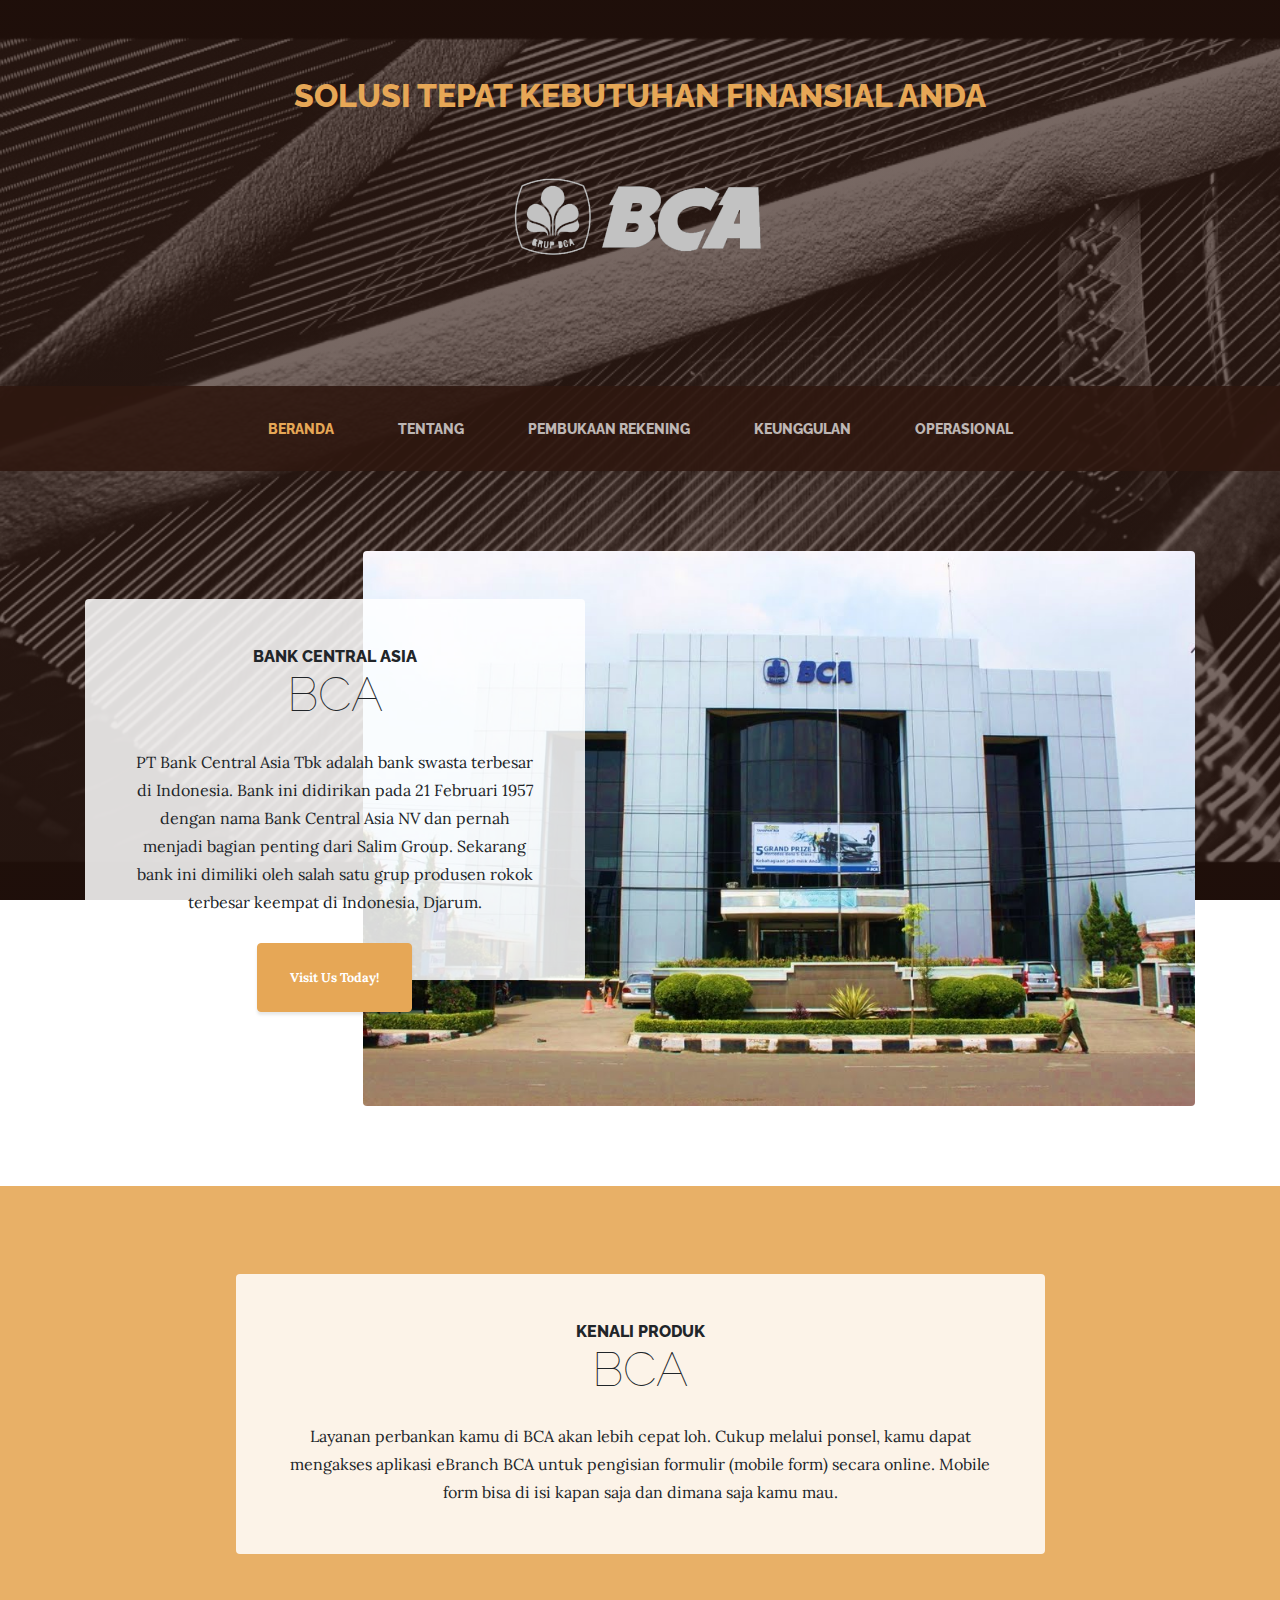
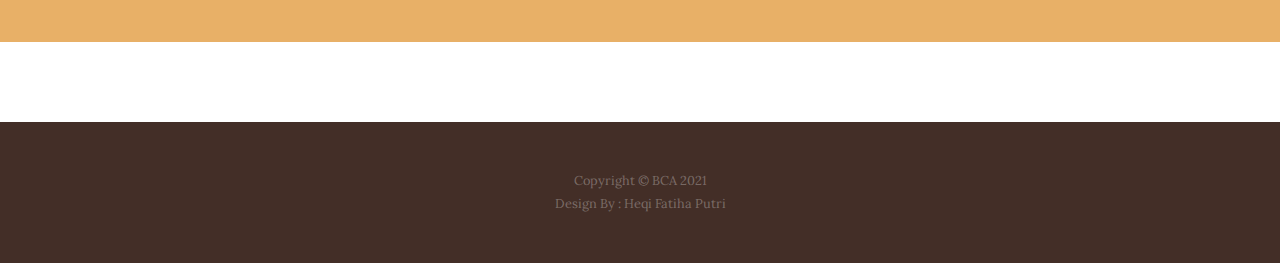
<file: index.html>
<!DOCTYPE html>
<html lang="en">

<head>

  <meta charset="utf-8">
  <meta name="viewport" content="width=device-width, initial-scale=1, shrink-to-fit=no">
  <meta name="description" content="">
  <meta name="author" content="">

  <title>Heqi Fatiha Putri - 2116191017 - Sistem Informasi(D)</title>

  <!-- Bootstrap core CSS -->
  <link href="vendor/bootstrap/css/bootstrap.min.css" rel="stylesheet">

  <!-- Custom fonts for this template -->
  <link href="https://fonts.googleapis.com/css?family=Raleway:100,100i,200,200i,300,300i,400,400i,500,500i,600,600i,700,700i,800,800i,900,900i" rel="stylesheet">
  <link href="https://fonts.googleapis.com/css?family=Lora:400,400i,700,700i" rel="stylesheet">

  <!-- Custom styles for this template -->
  <link href="css/business-casual.min.css" rel="stylesheet">

</head>

<body>

  <h1 class="site-heading text-center text-white d-none d-lg-block">
    <span class="site-heading-upper text-primary mb-3">Solusi Tepat Kebutuhan Finansial Anda</span>
    <!-- <span class="site-heading-lower">BCA</span> -->
    <img src="img/bca-logo9.png" alt="" style="width: 20%;">
  </h1>

  <!-- Navigation -->
  <nav class="navbar navbar-expand-lg navbar-dark py-lg-4" id="mainNav">
    <div class="container">
      <a class="navbar-brand text-uppercase text-expanded font-weight-bold d-lg-none" href="#"></a>
      <button class="navbar-toggler" type="button" data-toggle="collapse" data-target="#navbarResponsive" aria-controls="navbarResponsive" aria-expanded="false" aria-label="Toggle navigation">
        <span class="navbar-toggler-icon"></span>
      </button>
      <div class="collapse navbar-collapse" id="navbarResponsive">
        <ul class="navbar-nav mx-auto">
          <li class="nav-item active px-lg-4">
            <a class="nav-link text-uppercase text-expanded" href="index.html">Beranda
              <span class="sr-only">(current)</span>
            </a>
          </li>
          <li class="nav-item px-lg-4">
            <a class="nav-link text-uppercase text-expanded" href="about.html">Tentang</a>
          </li>
          <li class="nav-item px-lg-4">
            <a class="nav-link text-uppercase text-expanded" href="pembukaan_rekening.html">Pembukaan Rekening</a>
          </li>
          <li class="nav-item px-lg-4">
            <a class="nav-link text-uppercase text-expanded" href="products.html">Keunggulan</a>
          </li>
          <li class="nav-item px-lg-4">
            <a class="nav-link text-uppercase text-expanded" href="store.html">Operasional</a>
          </li>
        </ul>
      </div>
    </div>
  </nav>

  <section class="page-section clearfix">
    <div class="container">
      <div class="intro">
        <img class="intro-img img-fluid mb-3 mb-lg-0 rounded" src="img/bank_bca.jpg" alt="">
        <div class="intro-text left-0 text-center bg-faded p-5 rounded">
          <h2 class="section-heading mb-4">
            <span class="section-heading-upper">Bank Central Asia</span>
            <span class="section-heading-lower">BCA</span>
          </h2>
          <p class="mb-3">PT Bank Central Asia Tbk adalah bank swasta terbesar di Indonesia. Bank ini didirikan pada 21 Februari 1957 dengan nama Bank Central Asia NV dan pernah menjadi bagian penting dari Salim Group. Sekarang bank ini dimiliki oleh salah satu grup produsen rokok terbesar keempat di Indonesia, Djarum.
          </p>
          <div class="intro-button mx-auto">
            <a class="btn btn-primary btn-xl" href="#">Visit Us Today!</a>
          </div>
        </div>
      </div>
    </div>
  </section>

  <section class="page-section cta">
    <div class="container">
      <div class="row">
        <div class="col-xl-9 mx-auto">
          <div class="cta-inner text-center rounded">
            <h2 class="section-heading mb-4">
              <span class="section-heading-upper">Kenali Produk</span>
              <span class="section-heading-lower">BCA</span>
            </h2>
            <p class="mb-0">Layanan perbankan kamu di BCA akan lebih cepat loh. Cukup melalui ponsel, kamu dapat mengakses aplikasi eBranch BCA untuk pengisian formulir (mobile form) secara online. Mobile form bisa di isi kapan saja dan dimana saja kamu mau.</p>
          </div>
        </div>
      </div>
    </div>
  </section>

  <footer class="footer text-faded text-center py-5">
    <div class="container">
      <p class="m-0 small">Copyright &copy; BCA 2021 <br>Design By : Heqi Fatiha Putri</p>
    </div>
  </footer>

  <!-- Bootstrap core JavaScript -->
  <script src="vendor/jquery/jquery.min.js"></script>
  <script src="vendor/bootstrap/js/bootstrap.bundle.min.js"></script>

</body>

</html>
</file>
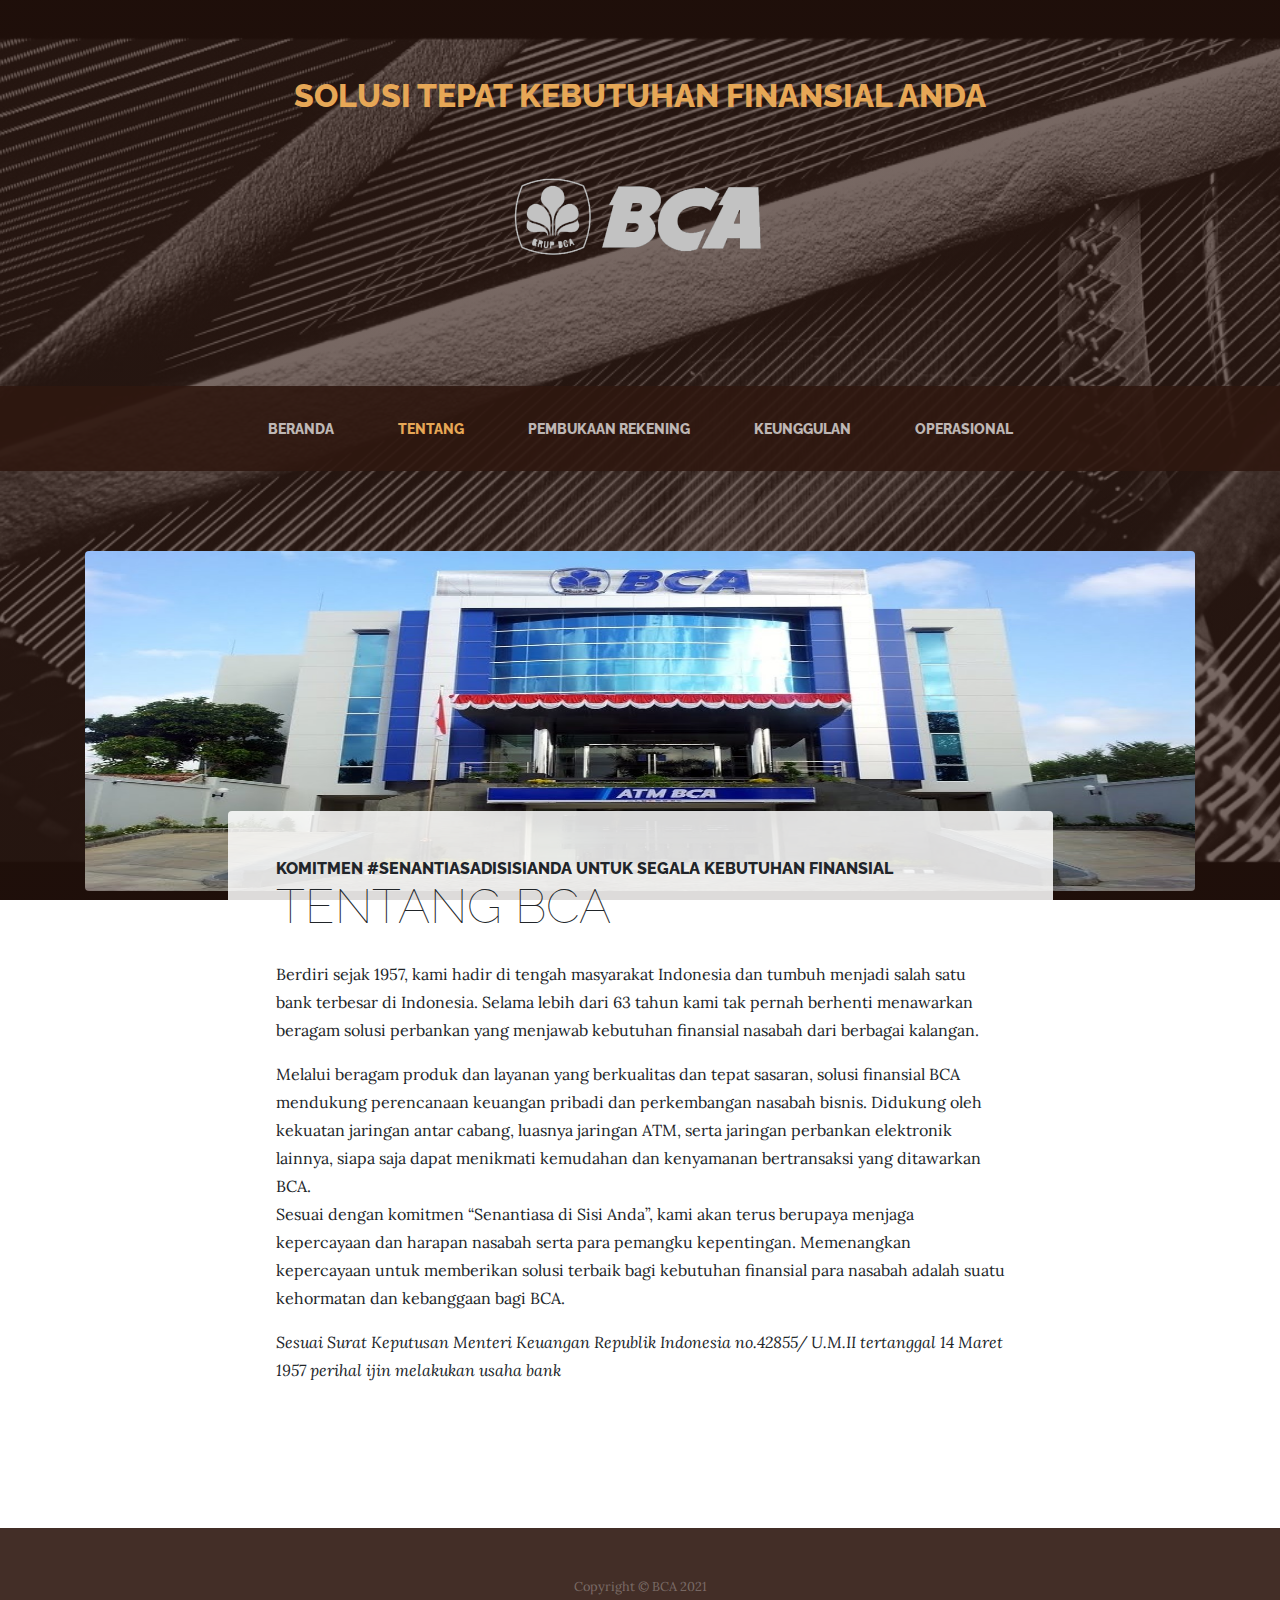
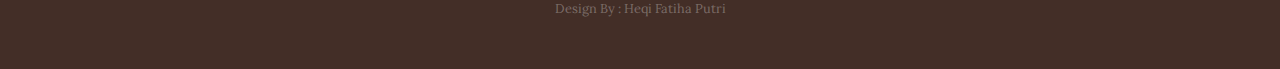
<file: about.html>
<!DOCTYPE html>
<html lang="en">

<head>

  <meta charset="utf-8">
  <meta name="viewport" content="width=device-width, initial-scale=1, shrink-to-fit=no">
  <meta name="description" content="">
  <meta name="author" content="">

  <title>Heqi Fatiha Putri - 2116191017 - Sistem Informasi(D)</title>

  <!-- Bootstrap core CSS -->
  <link href="vendor/bootstrap/css/bootstrap.min.css" rel="stylesheet">

  <!-- Custom fonts for this template -->
  <link href="https://fonts.googleapis.com/css?family=Raleway:100,100i,200,200i,300,300i,400,400i,500,500i,600,600i,700,700i,800,800i,900,900i" rel="stylesheet">
  <link href="https://fonts.googleapis.com/css?family=Lora:400,400i,700,700i" rel="stylesheet">

  <!-- Custom styles for this template -->
  <link href="css/business-casual.min.css" rel="stylesheet">

</head>

<body>

  <h1 class="site-heading text-center text-white d-none d-lg-block">
    <span class="site-heading-upper text-primary mb-3">Solusi Tepat Kebutuhan Finansial Anda</span>
    <!-- <span class="site-heading-lower">Business Casual</span> -->
    <img src="img/bca-logo9.png" alt="" style="width: 20%;">
  </h1>

  <!-- Navigation -->
  <nav class="navbar navbar-expand-lg navbar-dark py-lg-4" id="mainNav">
    <div class="container">
      <a class="navbar-brand text-uppercase text-expanded font-weight-bold d-lg-none" href="#">Start Bootstrap</a>
      <button class="navbar-toggler" type="button" data-toggle="collapse" data-target="#navbarResponsive" aria-controls="navbarResponsive" aria-expanded="false" aria-label="Toggle navigation">
        <span class="navbar-toggler-icon"></span>
      </button>
      <div class="collapse navbar-collapse" id="navbarResponsive">
        <ul class="navbar-nav mx-auto">
          <li class="nav-item px-lg-4">
            <a class="nav-link text-uppercase text-expanded" href="index.html">Beranda
              <span class="sr-only">(current)</span>
            </a>
          </li>
          <li class="nav-item active px-lg-4">
            <a class="nav-link text-uppercase text-expanded" href="about.html">Tentang</a>
          </li>
          <li class="nav-item px-lg-4">
            <a class="nav-link text-uppercase text-expanded" href="pembukaan_rekening.html">Pembukaan Rekening</a>
          </li>
          <li class="nav-item px-lg-4">
            <a class="nav-link text-uppercase text-expanded" href="products.html">Keunggulan</a>
          </li>
          <li class="nav-item px-lg-4">
            <a class="nav-link text-uppercase text-expanded" href="store.html">Operasional</a>
          </li>
        </ul>
      </div>
    </div>
  </nav>

  <section class="page-section about-heading">
    <div class="container">
      <img class="img-fluid rounded about-heading-img mb-3 mb-lg-0" src="img/Bank-BCA.jpg" alt="" style="width: 100%; height: 340px;">
      <div class="about-heading-content">
        <div class="row">
          <div class="col-xl-9 col-lg-10 mx-auto">
            <div class="bg-faded rounded p-5">
              <h2 class="section-heading mb-4">
                <span class="section-heading-upper">Komitmen #SenantiasaDiSisiAnda untuk segala kebutuhan finansial</span>
                <span class="section-heading-lower">Tentang BCA</span>
              </h2>
              <p>Berdiri sejak 1957, kami hadir di tengah masyarakat Indonesia dan tumbuh menjadi salah satu bank terbesar di Indonesia. Selama lebih dari 63 tahun kami tak pernah berhenti menawarkan beragam solusi perbankan yang menjawab kebutuhan finansial nasabah dari berbagai kalangan.</p>
              <p class="mb-0">Melalui beragam produk dan layanan yang berkualitas dan tepat sasaran, solusi finansial BCA mendukung perencanaan keuangan pribadi dan perkembangan nasabah bisnis. Didukung oleh kekuatan jaringan antar cabang, luasnya jaringan ATM, serta jaringan perbankan elektronik lainnya, siapa saja dapat menikmati kemudahan dan kenyamanan bertransaksi yang ditawarkan BCA.</p>
              <p>Sesuai dengan komitmen “Senantiasa di Sisi Anda”, kami akan terus berupaya menjaga kepercayaan dan harapan nasabah serta para pemangku kepentingan. Memenangkan kepercayaan untuk memberikan solusi terbaik bagi kebutuhan finansial para nasabah adalah suatu kehormatan dan kebanggaan bagi BCA.</p>
              <p><i>Sesuai Surat Keputusan Menteri Keuangan Republik Indonesia no.42855/ U.M.II tertanggal 14 Maret 1957 perihal ijin melakukan usaha bank</i></p>
            </div>
          </div>
        </div>
      </div>
    </div>
  </section>

  <footer class="footer text-faded text-center py-5">
    <div class="container">
      <p class="m-0 small">Copyright &copy; BCA 2021 <br>Design By : Heqi Fatiha Putri</p>
    </div>
  </footer>

  <!-- Bootstrap core JavaScript -->
  <script src="vendor/jquery/jquery.min.js"></script>
  <script src="vendor/bootstrap/js/bootstrap.bundle.min.js"></script>

</body>

</html>
</file>
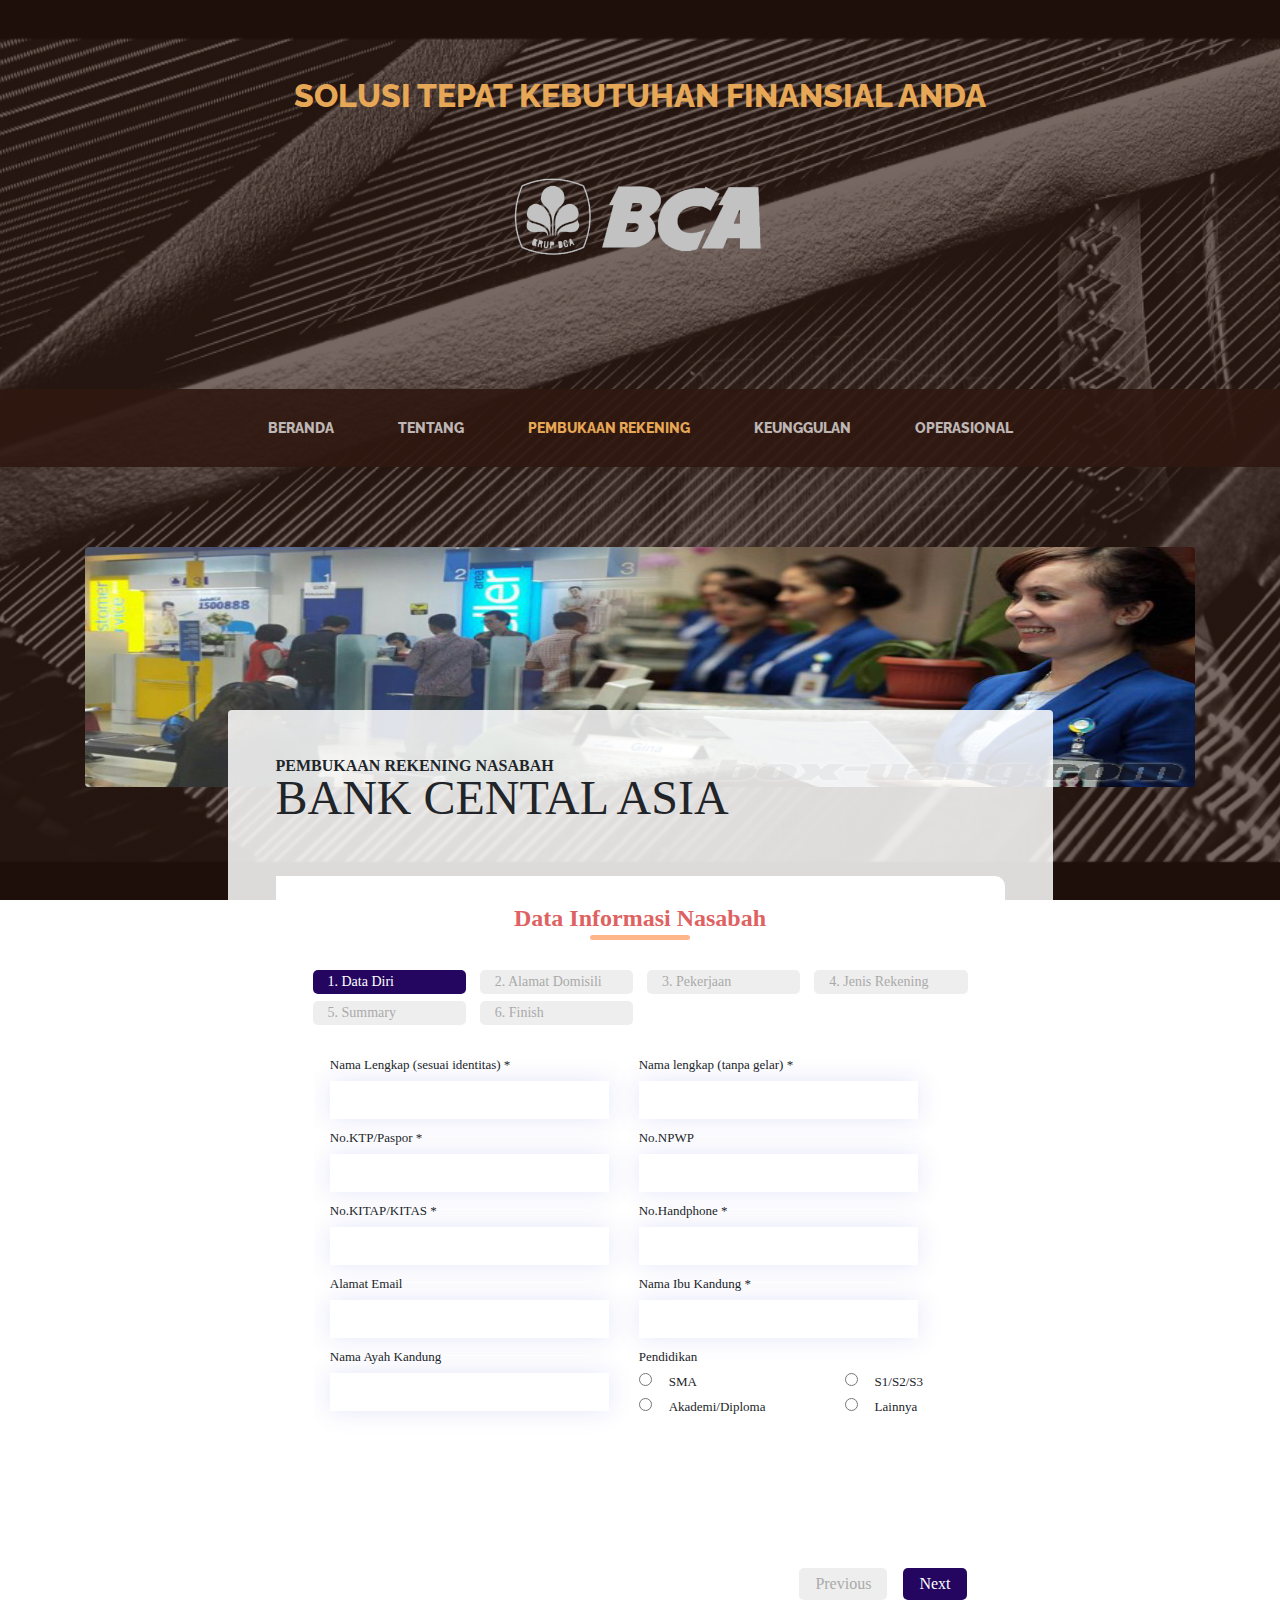
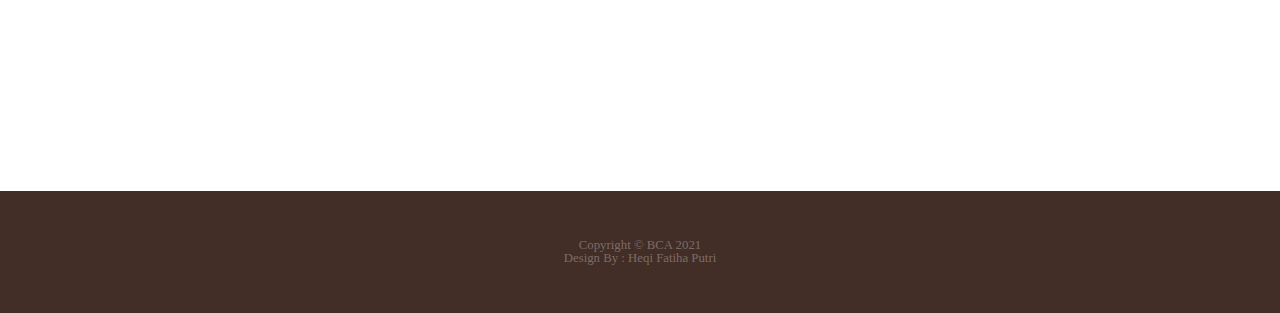
<file: pembukaan_rekening.html>
<!DOCTYPE html>
<html lang="en">

<head>

  <meta charset="utf-8">
  <meta name="viewport" content="width=device-width, initial-scale=1, shrink-to-fit=no">
  <meta name="description" content="">
  <meta name="author" content="">

  <title>Heqi Fatiha Putri - 2116191017 - Sistem Informasi(D)</title>

  <!-- Bootstrap core CSS -->
  <link href="vendor/bootstrap/css/bootstrap.min.css" rel="stylesheet">

  <!-- Custom fonts for this template -->
  <link href="https://fonts.googleapis.com/css?family=Raleway:100,100i,200,200i,300,300i,400,400i,500,500i,600,600i,700,700i,800,800i,900,900i" rel="stylesheet">
  <link href="https://fonts.googleapis.com/css?family=Lora:400,400i,700,700i" rel="stylesheet">

  <!-- Custom styles for this template -->
  <link href="css/business-casual.min.css" rel="stylesheet">

  <link rel="shortcut icon" href="images/favicon.ico">
  <!-- Bootstrap CSS -->
  <link rel="stylesheet" href="css/bootstrap.min.css">
  <!-- Fontawesome CSS -->
  <link rel="stylesheet" href="https://use.fontawesome.com/releases/v5.0.9/css/all.css">
  <!-- Fonts and icons -->
  <link href="https://fonts.googleapis.com/css?family=Montserrat:100,200,300,400,500,600,700" rel="stylesheet"> 
  <!-- Reset CSS -->
  <link rel="stylesheet" href="css/reset.css">
  <!-- Style CSS -->
  <link rel="stylesheet" href="css/style.css">
  <!-- Responsive  CSS -->
  <link rel="stylesheet" href="css/responsive.css">
  <link rel="stylesheet" href="css/custom.css">

</head>

<body>

  <h1 class="site-heading text-center text-white d-none d-lg-block">
    <span class="site-heading-upper text-primary mb-3" style="color: #e6a756 !important;">Solusi Tepat Kebutuhan Finansial Anda</span>
    <img src="img/bca-logo9.png" alt="" style="width: 20%;">
  </h1>

  <!-- Navigation -->
  <nav class="navbar navbar-expand-lg navbar-dark py-lg-4" id="mainNav">
    <div class="container">
      <a class="navbar-brand text-uppercase text-expanded font-weight-bold d-lg-none" href="#"></a>
      <button class="navbar-toggler" type="button" data-toggle="collapse" data-target="#navbarResponsive" aria-controls="navbarResponsive" aria-expanded="false" aria-label="Toggle navigation">
        <span class="navbar-toggler-icon"></span>
      </button>
      <div class="collapse navbar-collapse" id="navbarResponsive">
        <ul class="navbar-nav mx-auto">
          <li class="nav-item px-lg-4">
            <a class="nav-link text-uppercase text-expanded" href="index.html">Beranda
              <span class="sr-only">(current)</span>
            </a>
          </li>
          <li class="nav-item px-lg-4">
            <a class="nav-link text-uppercase text-expanded" href="about.html">Tentang</a>
          </li>
          <li class="nav-item active px-lg-4">
            <a class="nav-link text-uppercase text-expanded" href="pembukaan_rekening.html">Pembukaan Rekening</a>
          </li>
          <li class="nav-item px-lg-4">
            <a class="nav-link text-uppercase text-expanded" href="products.html">Keunggulan</a>
          </li>
          <li class="nav-item px-lg-4">
            <a class="nav-link text-uppercase text-expanded" href="store.html">Operasional</a>
          </li>
        </ul>
      </div>
    </div>
  </nav>

  <section class="page-section about-heading">
    <div class="container">
      <img class="img-fluid rounded about-heading-img mb-3 mb-lg-0" src="img/bca3.jpg" alt="">
      <div class="about-heading-content">
        <div class="row">
          <div class="col-xl-9 col-lg-10 mx-auto">
            <div class="bg-faded rounded p-5">
              <h2 class="section-heading mb-4">
                <span class="section-heading-upper">Pembukaan Rekening Nasabah</span>
                <span class="section-heading-lower">Bank Cental Asia</span>
              </h2>
              <div class="wizard-main">
                <div id="particles-js"></div>
                <div class="container">
                  <div class="row">
                    <div class="col-lg-12 login-sec">
                      <div class="login-sec-bg">
                        <h2 class="text-center">Data Informasi Nasabah</h2>
                        <form id="example-advanced-form" action="#" style="display: none;">
                          <h3>Data Diri</h3>
                          <fieldset class="form-input">
                            <div class="row">
                              <div class="col-md-6">
                                <label for="nama-identitas">Nama Lengkap (sesuai identitas) *</label>
                                <input id="nama-identitas" name="nama-identitas" type="text" class="form-control required">
                              </div>
                              <div class="col-md-6">
                                <label for="nama-lengkap">Nama lengkap (tanpa gelar) *</label>
                                <input id="nama-lengkap" name="nama-lengkap" type="text" class="form-control required">
                              </div>
                            </div>
                            <div class="row">
                              <div class="col-md-6">
                                <label for="no-ktp">No.KTP/Paspor *</label>
                                <input id="no-ktp" name="no-ktp" type="text" class="form-control required">
                              </div>
                              <div class="col-md-6">
                                <label for="no-npwp">No.NPWP</label>
                                <input id="no-npwp" name="no-npwp" type="text" class="form-control">
                              </div>
                            </div>
                            <div class="row">
                              <div class="col-md-6">
                                <label for="no-kitas">No.KITAP/KITAS *</label>
                                <input id="no-kitas" name="no-kitas" type="text" class="form-control required">
                              </div>
                              <div class="col-md-6">
                                <label for="no-handphone">No.Handphone *</label>
                                <input id="no-handphone" name="no-handphone" type="text" class="form-control required">
                              </div>
                            </div>
                            <div class="row">
                              <div class="col-md-6">
                                <label for="email">Alamat Email</label>
                                <input id="email" name="email" type="text" class="form-control email">
                              </div>
                              <div class="col-md-6">
                                <label for="nama-ibu">Nama Ibu Kandung *</label>
                                <input id="nama-ibu" name="nama-ibu" type="text" class="form-control required">
                              </div>
                            </div>
                            <div class="row">
                              <div class="col-md-6">
                                <label for="nama-ayah">Nama Ayah Kandung</label>
                                <input id="nama-ayah" name="nama-ayah" type="text" class="form-control">
                              </div>
                              <div class="col-md-6">
                                <label for="pendidikan">Pendidikan</label>
                                <div class="row">
                                  <div class="col-md-8">
                                    <div class="row">
                                      <div class="col-md-1"><input type="radio" name="pendidikan" value="SMA"></div>
                                      <div class="col-md-2"><label for="pendidikan">SMA</label></div>
                                    </div>
                                    <div class="row">
                                      <div class="col-md-1"><input type="radio" name="pendidikan" value="Akademi/Diploma"></div>
                                      <div class="col-md-2"><label for="pendidikan">Akademi/Diploma</label></div>
                                    </div>
                                  </div>
                                  <div class="col-md-4">
                                    <div class="row">
                                      <div class="col-md-1"><input type="radio" name="pendidikan" value="S1/S2/S3"></div>
                                      <div class="col-md-2"><label for="pendidikan">S1/S2/S3</label></div>
                                    </div>
                                    <div class="row">
                                      <div class="col-md-1"><input type="radio" name="pendidikan" value="Lainnya"></div>
                                      <div class="col-md-2"><label for="pendidikan">Lainnya</label></div>
                                    </div>
                                  </div>
                                </div>
                              </div>
                            </div>
                          </fieldset>

                          <h3>Alamat Domisili</h3>
                          <fieldset class="form-input">
                            <label for="alamat">Alamat Domisili *</label>
                            <div class="row">
                              <div class="col-md-0"><input type="radio" name="domisili" value="berbeda" class="required"></div>
                              <div class="col-md-10"><label>Berbeda dengan alamat identitas</label></div>
                            </div>
                            <div class="row">
                              <div class="col-md-0"><input type="radio" name="domisili" value="sama" class="required"></div>
                              <div class="col-md-10"><label>Sesuai dengan alamat identitas</label></div>
                            </div><br>

                            <span>Data alamat jika berbeda dengan alamat identitas:</span><br>
                            <label for="alamat">Alamat *</label>
                            <input id="alamat" name="alamat" type="text-area" class="form-control required"><br>

                            <div class="row">
                              <div class="col-md-6">
                                <label for="rt_rw">RT/RW *</label>
                                <input id="rt_rw" name="rt_rw" type="text" class="form-control required">
                              </div>
                              <div class="col-md-6">
                                <label for="kode_pos">Kode Pos *</label>
                                <input id="kode_pos" name="kode_pos" type="text" class="form-control required">
                              </div>
                            </div>
                            <div class="row">
                              <div class="col-md-6">
                                <label for="kelurahan">Kelurahan *</label>
                                <input id="kelurahan" name="kelurahan" type="text" class="form-control required">
                              </div>
                              <div class="col-md-6">
                                <label for="kecamatan">Kecamatan *</label>
                                <input id="kecamatan" name="kecamatan" type="text" class="form-control required">
                              </div>
                            </div>
                            <div class="row">
                              <div class="col-md-6">
                                <label for="kota_kabupaten">Kota/Kabupaten *</label>
                                <input id="kota_kabupaten" name="kota_kabupaten" type="text" class="form-control required">
                              </div>
                              <div class="col-md-6">
                                <label for="provinsi">Provinsi *</label>
                                <input id="provinsi" name="provinsi" type="text" class="form-control required">
                              </div>
                            </div>
                            <label for="no_telepon">No.Telepon *</label>
                            <input id="no_telepon" name="no_telepon" type="text" class="form-control form-control required">
                            <!-- <label for="alamat_korespondensi">Alamat Korespondensi</label>
                            <input id="alamat_korespondensi" name="alamat_korespondensi" type="text" class="form-control"> -->
                          </fieldset>

                          <h3>Pekerjaan</h3>
                          <fieldset class="form-input">
                            <h4>Informasi Pekerjaan dan Keuangan</h4>

                            <div class="row">
                              <div class="col-md-6">
                                <label for="prosesi">Profesi *</label>
                                <input id="prosesi" name="prosesi" type="text-area" class="form-control required">
                              </div>
                              <div class="col-md-6">
                                <label for="jabatan">Jabatan *</label>
                                <input id="jabatan" name="jabatan" type="text" class="form-control required">
                              </div>
                            </div>
                            <div class="row">
                              <!-- <div class="col-md-6">
                                <label for="tujuan">Tujuan Penggunaan Dana *</label>
                                <input id="tujuan" name="tujuan" type="text" class="form-control required">
                              </div> -->
                              <div class="col-md-6">
                                <label for="nama_persuhaan">Nama Perusahaan *</label>
                                <input id="nama_persuhaan" name="nama_persuhaan" type="text" class="form-control required">
                              </div>
                              <div class="col-md-6">
                                <label for="bentuk_perusahaan">Bentuk Perusahaan *</label>
                                <select name="bentuk_perusahaan" id="bentuk_perusahaan" class="form-control required">
                                  <option>--Pilih Bentuk Perusahaan--</option>
                                  <option value="PT">PT</option>
                                  <option value="Koperasi">Koperasi</option>
                                  <option value="CV">CV</option>
                                  <option value="Lainnya">Lainnya</option>
                                </select>
                              </div>
                            </div>
                            <div class="row">
                              <div class="col-md-6">
                                <label for="sektor_industri">Sektor Industri *</label>
                                <input id="sektor_industri" name="sektor_industri" type="text" class="form-control required">
                              </div>
                              <div class="col-md-6">
                                <label for="tgl_mulai_kerja">Mulai Bekerja Sejak *</label>
                                <input id="tgl_mulai_kerja" name="tgl_mulai_kerja" type="text" class="form-control form-control required">
                              </div>
                            </div>
                            
                            <label for="tlp_kator">No.Telp Kantor</label>
                            <input id="tlp_kator" name="tlp_kator" type="text" class="form-control">
                            
                            <div class="row">
                              <div class="col-md-6">
                                <label for="sumber_penghasilan">Sumber Penghasilan *</label><br>
                                <input type="checkbox" id="sum_penghasilan1" name="sumber_penghasilan" value="Bisnis/Usaha" class="required">
                                <label for="sum_penghasilan1">Bisnis/Usaha</label><br>
                                <input type="checkbox" id="sum_penghasilan2" name="sumber_penghasilan" value="Simpanan Pribadi" class="required">
                                <label for="sum_penghasilan2">Simpanan Pribadi</label><br>
                                <input type="checkbox" id="sum_penghasilan3" name="sumber_penghasilan" value="Investasi" class="required">
                                <label for="sum_penghasilan4">Investasi</label><br>
                                <input type="checkbox" id="sum_penghasilan4" name="sumber_penghasilan" value="Komisi" class="required">
                                <label for="sum_penghasilan4">Komisi</label><br>
                                <input type="checkbox" id="sum_penghasilan5" name="sumber_penghasilan" value="Lainnya" class="required">
                                <label for="sum_penghasilan5">Lainnya</label><br>
                              </div>
                              <div class="col-md-6">
                                <label for="sumber_penghasilan_thn">Penghasilan Per-Tahun *</label><br>
                                <select name="jenis_produk" id="sumber_penghasilan_thn" class="form-control required">
                                  <option>--Pilih Jumlah Penghasilan--</option>
                                  <option value="<55 juta(Rp)"><55 juta(Rp)</option>
                                  <option value="55-<200 juta(Rp)">55-<200 juta(Rp)</option>
                                  <option value="200-<500 juta(Rp)">200-<500 juta(Rp)</option>
                                  <option value=">500 juta(Rp)">>500 juta(Rp)</option>
                                </select>
                              </div>
                            </div>
                          </fieldset>

                          <h3>Jenis Rekening</h3>
                          <fieldset class="form-input">
                            <div class="row">
                              <div class="col-md-6">
                                <label for="jenis_produk">Jenis Produk *</label>
                                <select name="jenis_produk" id="jenis_produk" class="form-control required">
                                  <option>--Pilih Jenis Produk--</option>
                                  <option value="Konvensional">Konvensional</option>
                                  <option value="Syariah(B)">Syariah(B)</option>
                                </select>
                              </div>
                              <div class="col-md-6">
                                <label for="bentuk_perusahaan">Jenis Mata Uang *</label>
                                <div class="row">
                                  <div class="col-md-4">
                                    <div class="row">
                                      <div class="col-md-1"><input type="radio" name="jenis_mata_uang" value="IDR"></div>
                                      <div class="col-md-2"><label for="idr">IDR</label></div>
                                    </div>
                                  </div>
                                  <div class="col-md-4">
                                    <div class="row">
                                      <div class="col-md-1"><input type="radio" name="jenis_mata_uang" value="USD"></div>
                                      <div class="col-md-2"><label for="usd">USD</label></div>
                                    </div>
                                  </div>
                                  <div class="col-md-4">
                                    <div class="row">
                                      <div class="col-md-1"><input type="radio" name="jenis_mata_uang" value="Lainnya"></div>
                                      <div class="col-md-2"><label for="mata_uang_lain">Lainnya</label></div>
                                    </div>
                                  </div>
                                </div>
                              </div>
                            </div><br>

                            <div class="row">
                              <div class="col-md-6">
                                <label for="jenis_rekening">Jenis Rekening *</label>
                                <select name="jenis_rekening" id="jenis_rekening" class="form-control required">
                                  <option>--Pilih Jenis Rekening--</option>
                                  <option value="Deposito">Deposito</option>
                                  <option value="Giro">Giro</option>
                                  <option value="Multicurrency">Multicurrency</option>
                                  <option value="MAKSI">MAKSI</option>
                                </select>
                              </div>
                              <div class="col-md-6">
                                <label for="status_kepemilikan">Status Kepemilikan Rekening *</label>
                                <select name="status_kepemilikan" id="status_kepemilikan" class="form-control required">
                                  <option>--Pilih Status Kepemilikan--</option>
                                  <option value="Tunggal">Tunggal</option>
                                  <option value="Gabungan">Gabungan</option>
                                  <option value="Atas Nama QQ">Atas Nama QQ</option>
                                </select>
                              </div>
                            </div><br><br>

                            <div>
                              <div class="row">
                                <div class="col-md-0">
                                  <input type="checkbox" id="maybank_tabungan" name="maybank_tabungan" value="true">
                                </div>
                                <div class="col-md-11">
                                  <label for="maybank_tabungan" class="font-bold">Pembukaan Rekening Maybank Tabungan</label><br>
                                </div>
                              </div>
                              <div class="row">
                                <div class="col-md-6">
                                  <label for="setoran_awal">Nominal Setoran Awal</label>
                                  <input id="setoran_awal" name="setoran_awal" type="text-area" class="form-control">
                                </div>
                                <div class="col-md-6">
                                  <label for="sumber_dana">Sumber Dana</label>
                                  <select name="sumber_dana" id="sumber_dana" class="form-control required">
                                    <option>--Pilih Sumber Dana--</option>
                                    <option value="Deposito">Tunai</option>
                                    <option value="Giro">Transfer</option>
                                  </select>
                                </div>
                              </div>
                            </div><br>

                            <div>
                              <div class="row">
                                <div class="col-md-0">
                                  <input type="checkbox" id="maybank_tabungan" name="maybank_tabungan" value="true">
                                </div>
                                <div class="col-md-11">
                                  <label for="maybank_tabungan" class="font-bold">Pembukaan Rekening Maybank Giro</label><br>
                                </div>
                              </div>
                              <div class="row">
                                <div class="col-md-12">
                                  <label for="pemberi_referensi">Nama Pemberi Referensi(jika ada)</label>
                                <input id="pemberi_referensi" name="pemberi_referensi" type="text" class="form-control">
                                </div>
                              </div>
                              <div class="row">
                                <div class="col-md-6">
                                  <label for="setoran_awal_giro">Nominal Setoran Awal</label>
                                  <input id="setoran_awal_giro" name="setoran_awal_giro" type="text-area" class="form-control">
                                </div>
                                <div class="col-md-6">
                                  <label for="sumber_dana_giro">Sumber Dana</label>
                                  <select name="sumber_dana_giro" id="sumber_dana_giro" class="form-control required">
                                    <option>--Pilih Sumber Dana--</option>
                                    <option value="Deposito">Tunai</option>
                                    <option value="Giro">Transfer</option>
                                  </select>
                                </div>
                              </div>
                            </div>
                          </fieldset>

                          <h3>Summary</h3>
                          <fieldset class="form-input">
                            <h4 class="summary-main-title">Data Diri</h4><br />
                            <div class="row">
                              <div class="col-md-6">
                                <div>
                                  <span class="summary-title"><b>Nama Lengkap (sesuai identitas) : </b></span>
                                  <span id="sum-nama-identitas"></span>
                                </div>
                                <div>
                                  <span class="summary-title"><b>Nama lengkap (tanpa gelar) : </b></span>
                                  <span id="sum-nama-lengkap"></span>
                                </div>
                                <div>
                                  <span class="summary-title"><b>No.KTP/Paspor : </b></span>
                                  <span id="sum-no-ktp"></span>
                                </div>
                                <div>
                                  <span class="summary-title"><b>No.NPWP : </b></span>
                                  <span id="sum-no-npwp"></span>
                                </div>
                                <div>
                                  <span class="summary-title"><b>No.KITAP/KITAS : </b></span>
                                  <span id="sum-no-kitas"></span>
                                </div>
                              </div>
                              <div class="col-md-6">
                                <div>
                                  <span class="summary-title"><b>No.Handphone : </b></span>
                                  <span id="sum-no-handphone"></span>
                                </div>
                                <div>
                                  <span class="summary-title"><b>Alamat Email : </b></span>
                                  <span id="sum-email"></span>
                                </div>
                                <div>
                                  <span class="summary-title"><b>Nama Ibu Kandung : </b></span>
                                  <span id="sum-nama-ibu"></span>
                                </div>
                                <div>
                                  <span class="summary-title"><b>Nama Ayah Kandung : </b></span>
                                  <span id="sum-nama-ayah"></span>
                                </div>
                                <div>
                                  <span class="summary-title"><b>Pendidikan : </b></span>
                                  <span id="sum-pendidikan"></span>
                                </div>
                              </div>
                            </div><br />

                            <h4 class="summary-main-title">Alamat Domisili</h4><br />
                            <div class="row">
                              <div class="col-md-6">
                                <div>
                                  <span class="summary-title"><b>Alamat : </b></span>
                                  <span id="sum-alamat"></span>
                                </div>
                                <div>
                                  <span class="summary-title"><b>RT/RW : </b></span>
                                  <span id="sum-rt_rw"></span>
                                </div>
                                <div>
                                  <span class="summary-title"><b>Kode Pos : </b></span>
                                  <span id="sum-kode_pos"></span>
                                </div>
                                <div>
                                  <span class="summary-title"><b>Kelurahan : </b></span>
                                  <span id="sum-kelurahan"></span>
                                </div>
                              </div>
                              <div class="col-md-6">
                                <div>
                                  <span class="summary-title"><b>Kecamatan : </b></span>
                                  <span id="sum-kecamatan"></span>
                                </div>
                                <div>
                                  <span class="summary-title"><b>Kota/Kabupaten : </b></span>
                                  <span id="sum-kota_kabupaten"></span>
                                </div>
                                <div>
                                  <span class="summary-title"><b>Provinsi : </b></span>
                                  <span id="sum-provinsi"></span>
                                </div>
                                <div>
                                  <span class="summary-title"><b>No.Telepon : </b></span>
                                  <span id="sum-no_telepon"></span>
                                </div>
                              </div>
                            </div><br />

                            <h4 class="summary-main-title">Pekerjaan</h4><br />
                            <div class="row">
                              <div class="col-md-6">
                                <div>
                                  <span class="summary-title"><b>Profesi : </b></span>
                                  <span id="sum-prosesi"></span>
                                </div>
                                <div>
                                  <span class="summary-title"><b>Jabatan : </b></span>
                                  <span id="sum-jabatan"></span>
                                </div>
                                <div>
                                  <span class="summary-title"><b>Nama Perusahaan : </b></span>
                                  <span id="sum-nama_persuhaan"></span>
                                </div>
                                <div>
                                  <span class="summary-title"><b>Bentuk Perusahaan : </b></span>
                                  <span id="sum-bentuk_perusahaan"></span>
                                </div>
                                <div>
                                  <span class="summary-title"><b>Sektor Industri : </b></span>
                                  <span id="sum-sektor_industri"></span>
                                </div>
                              </div>
                              <div class="col-md-6">
                                <div>
                                  <span class="summary-title"><b>Mulai Bekerja Sejak : </b></span>
                                  <span id="sum-tgl_mulai_kerja"></span>
                                </div>
                                <div>
                                  <span class="summary-title"><b>No.Telp Kantor : </b></span>
                                  <span id="sum-tlp_kator"></span>
                                </div>
                                <div>
                                  <span class="summary-title"><b>Sumber Penghasilan : </b></span>
                                  <span id="sum-sumber_penghasilan"></span>
                                </div>
                                <div>
                                  <span class="summary-title"><b>Penghasilan Per-Tahun : </b></span>
                                  <span id="sum-sumber_penghasilan_thn"></span>
                                </div>
                              </div>
                            </div><br />

                            <h4 class="summary-main-title">Jenis Rekening</h4><br />
                            <div class="row">
                              <div class="col-md-6">
                                <div>
                                  <span class="summary-title"><b>Jenis Produk : </b></span>
                                  <span id="sum-jenis_produk"></span>
                                </div>
                                <div>
                                  <span class="summary-title"><b>Jenis Rekening : </b></span>
                                  <span id="sum-jenis_rekening"></span>
                                </div>
                                <div>
                                  <span class="summary-title"><b>Jenis Mata Uang : </b></span>
                                  <span id="sum-jenis_mata_uang"></span>
                                </div>
                                <div>
                                  <span class="summary-title"><b>Status Kepemilikan Rekening : </b></span>
                                  <span id="sum-status_kepemilikan"></span>
                                </div>
                              </div>
                              <div class="col-md-6">
                                <div>
                                  <span class="summary-title"><b>Nominal Setoran Awal : </b></span>
                                  <span id="sum-setoran_awal"></span>
                                </div>
                                <div>
                                  <span class="summary-title"><b>Nama Pemberi Referensi(jika ada) : </b></span>
                                  <span id="sum-pemberi_referensi"></span>
                                </div>
                                <div>
                                  <span class="summary-title"><b>Sumber Dana : </b></span>
                                  <span id="sum-sumber_dana_giro"></span>
                                </div>
                              </div>
                            </div>
                          </fieldset>

                          <h3>Finish</h3>
                          <fieldset class="form-input">
                            <h4>Terms and Conditions</h4>

                            <input id="acceptTerms-2" name="acceptTerms" type="checkbox" class="required"> <label for="acceptTerms-2">I agree with the Terms and Conditions.</label>
                          </fieldset>
                        </form>     
                      </div>
                    </div>      
                  </div>
                </div>
              </div>
            </div>
          </div>
        </div>
      </div>
    </div>
  </section>

  <footer class="footer text-faded text-center py-5">
    <div class="container">
      <p class="m-0 small">Copyright &copy; BCA 2021 <br>Design By : Heqi Fatiha Putri</p>
    </div>
  </footer>

  <!-- Bootstrap core JavaScript -->
  <script src="vendor/jquery/jquery.min.js"></script>
  <script src="vendor/bootstrap/js/bootstrap.bundle.min.js"></script>

  <!-- jquery latest version -->
  <script src="js/jquery.min.js"></script>
  <!-- popper.min.js -->
  <script src="js/popper.min.js"></script>    
  <!-- bootstrap js -->
  <script src="js/bootstrap.min.js"></script>
  <!-- jquery.steps js -->
  <script src='https://ajax.aspnetcdn.com/ajax/jquery.validate/1.15.0/jquery.validate.js'></script>
  <script src="js/jquery.steps.js"></script>
  <!-- particles js -->
  <script src="js/particles.js"></script>
  <!-- custom js -->
  <script src="js/custom.js"></script>
</body>

</html>
</file>
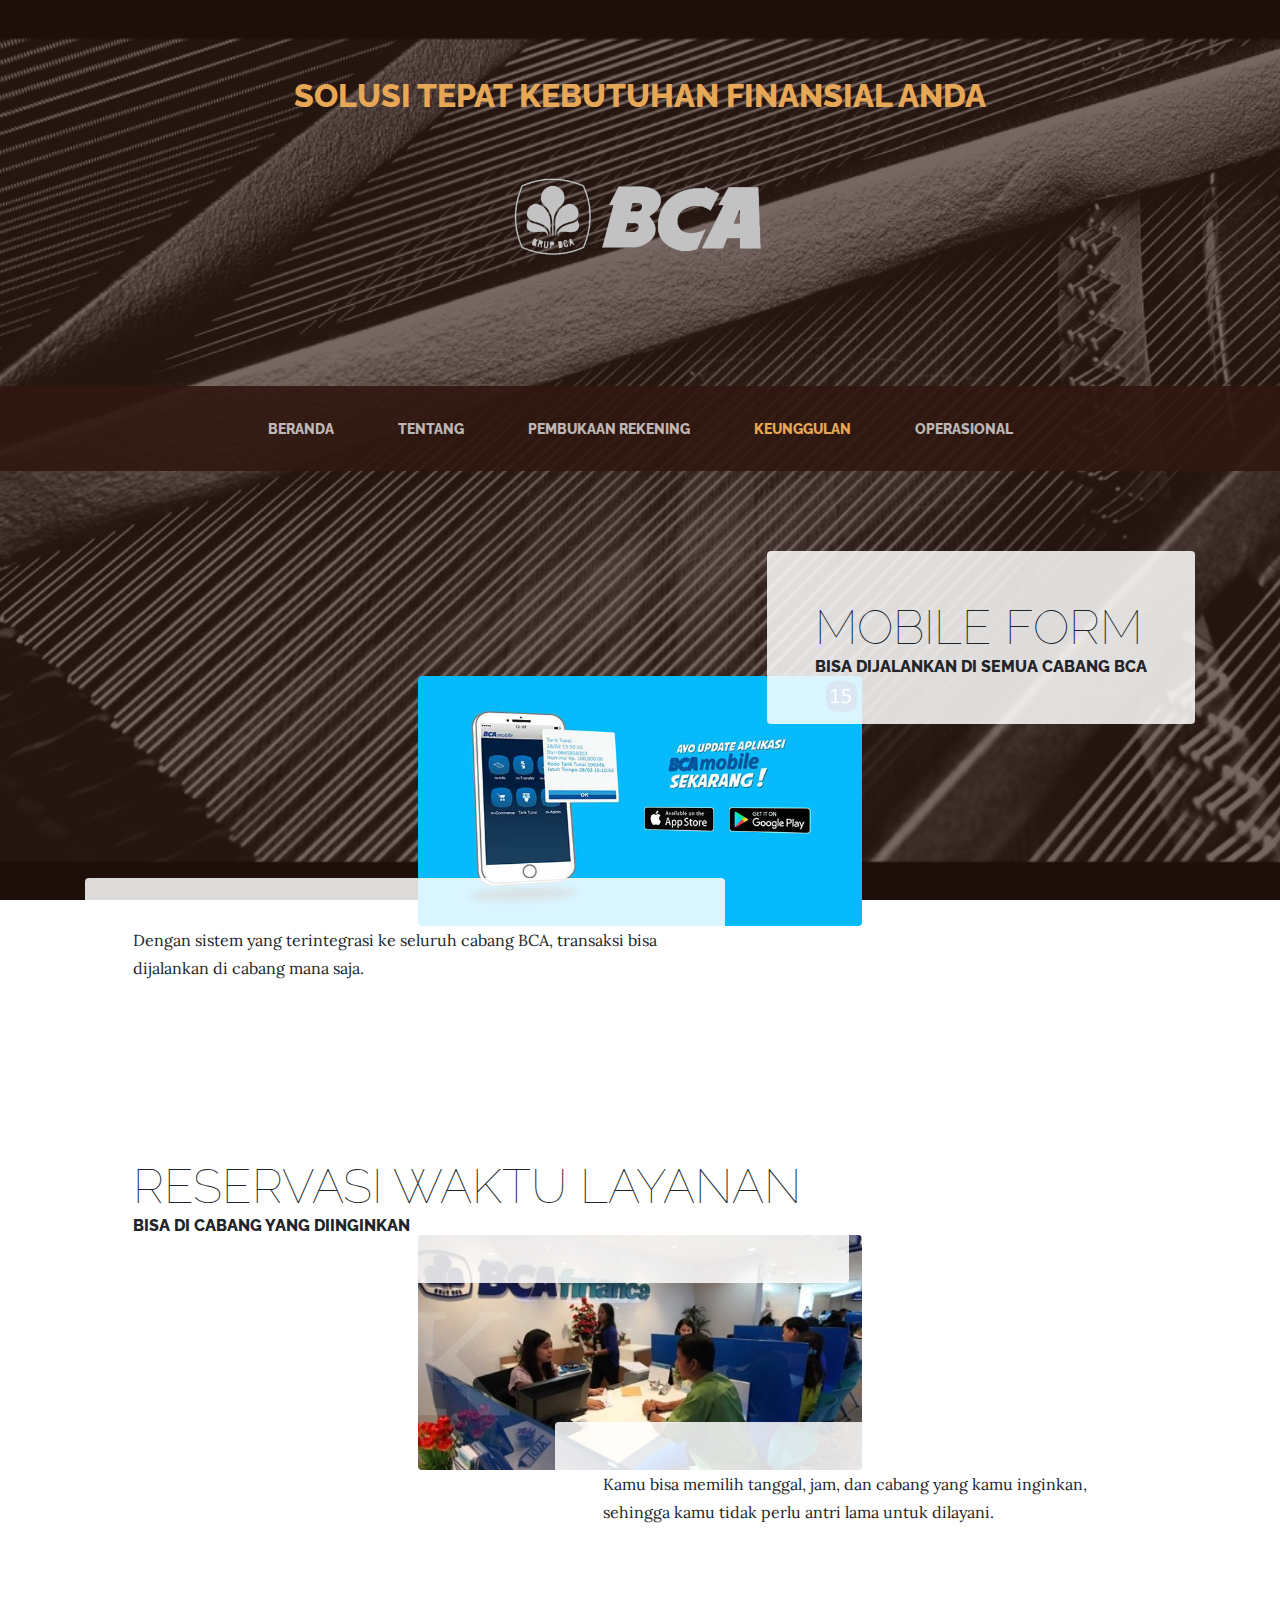
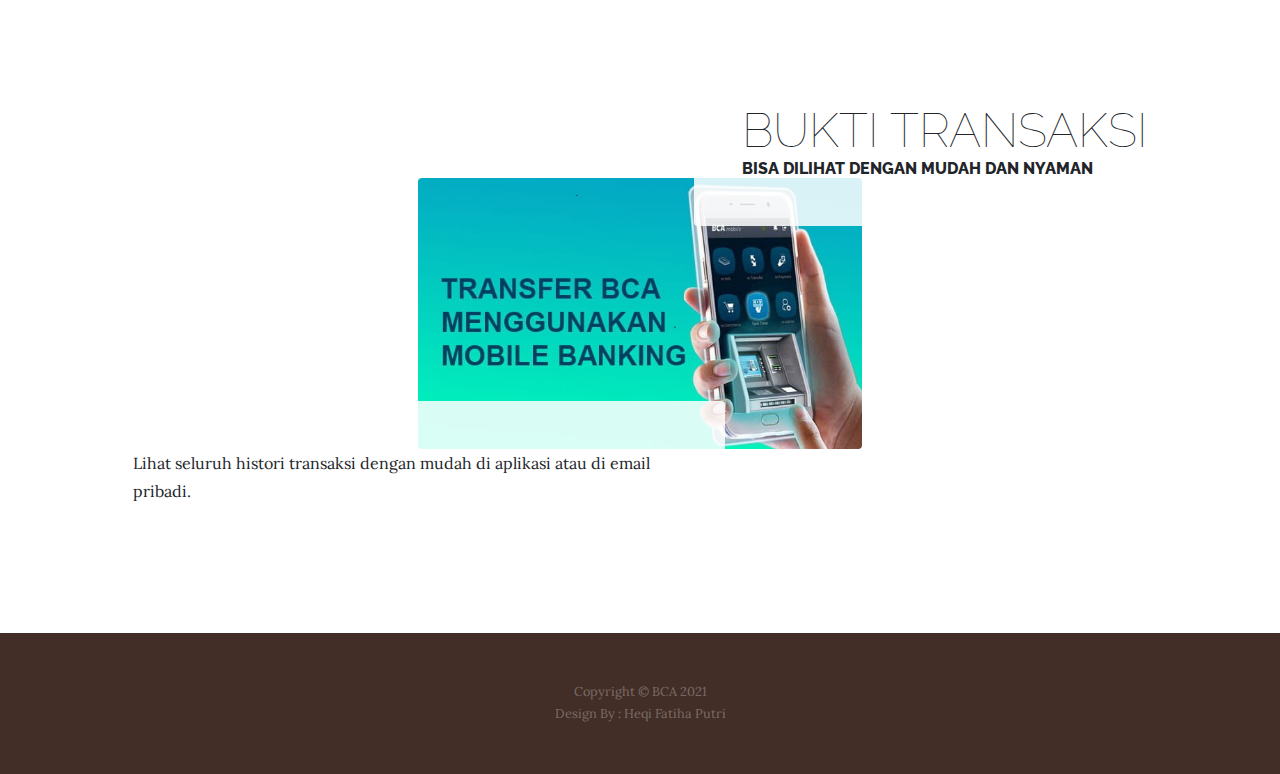
<file: products.html>
<!DOCTYPE html>
<html lang="en">

<head>

  <meta charset="utf-8">
  <meta name="viewport" content="width=device-width, initial-scale=1, shrink-to-fit=no">
  <meta name="description" content="">
  <meta name="author" content="">

  <title>Heqi Fatiha Putri - 2116191017 - Sistem Informasi(D)</title>

  <!-- Bootstrap core CSS -->
  <link href="vendor/bootstrap/css/bootstrap.min.css" rel="stylesheet">

  <!-- Custom fonts for this template -->
  <link href="https://fonts.googleapis.com/css?family=Raleway:100,100i,200,200i,300,300i,400,400i,500,500i,600,600i,700,700i,800,800i,900,900i" rel="stylesheet">
  <link href="https://fonts.googleapis.com/css?family=Lora:400,400i,700,700i" rel="stylesheet">

  <!-- Custom styles for this template -->
  <link href="css/business-casual.min.css" rel="stylesheet">
  <link href="css/custom.css" rel="stylesheet">

</head>

<body>

  <h1 class="site-heading text-center text-white d-none d-lg-block">
    <span class="site-heading-upper text-primary mb-3">Solusi Tepat Kebutuhan Finansial Anda</span>
    <!-- <span class="site-heading-lower">Business Casual</span> -->
    <img src="img/bca-logo9.png" alt="" style="width: 20%;">
  </h1>

  <!-- Navigation -->
  <nav class="navbar navbar-expand-lg navbar-dark py-lg-4" id="mainNav">
    <div class="container">
      <a class="navbar-brand text-uppercase text-expanded font-weight-bold d-lg-none" href="#"></a>
      <button class="navbar-toggler" type="button" data-toggle="collapse" data-target="#navbarResponsive" aria-controls="navbarResponsive" aria-expanded="false" aria-label="Toggle navigation">
        <span class="navbar-toggler-icon"></span>
      </button>
      <div class="collapse navbar-collapse" id="navbarResponsive">
        <ul class="navbar-nav mx-auto">
          <li class="nav-item px-lg-4">
            <a class="nav-link text-uppercase text-expanded" href="index.html">Beranda
              <span class="sr-only">(current)</span>
            </a>
          </li>
          <li class="nav-item px-lg-4">
            <a class="nav-link text-uppercase text-expanded" href="about.html">Tentang</a>
          </li>
          <li class="nav-item px-lg-4">
            <a class="nav-link text-uppercase text-expanded" href="pembukaan_rekening.html">Pembukaan Rekening</a>
          </li>
          <li class="nav-item active px-lg-4">
            <a class="nav-link text-uppercase text-expanded" href="products.html">Keunggulan</a>
          </li>
          <li class="nav-item px-lg-4">
            <a class="nav-link text-uppercase text-expanded" href="store.html">Operasional</a>
          </li>
        </ul>
      </div>
    </div>
  </nav>

  <section class="page-section">
    <div class="container">
      <div class="product-item">
        <div class="product-item-title d-flex">
          <div class="bg-faded p-5 d-flex ml-auto rounded">
            <h2 class="section-heading mb-0">
              <span class="section-heading-lower">Mobile Form</span>
              <span class="section-heading-upper">Bisa dijalankan di semua cabang BCA</span>
              <!-- <span class="section-heading-lower">Dengan sistem yang terintegrasi ke seluruh cabang BCA, transaksi bisa dijalankan di cabang mana saja.</span> -->
            </h2> 
          </div>
        </div>
        <img class="product-item-img mx-auto d-flex rounded img-fluid mb-3 mb-lg-0 img-product" src="img/keunggulan-1.jpg" alt="">
        <div class="product-item-description d-flex mr-auto">
          <div class="bg-faded p-5 rounded">
            <!-- <p>Mobile form bisa dijalankan di semua cabang BCA</p> -->
            <p class="mb-0">Dengan sistem yang terintegrasi ke seluruh cabang BCA, transaksi bisa dijalankan di cabang mana saja.</p>
          </div>
        </div>
      </div>
    </div>
  </section>

  <section class="page-section">
    <div class="container">
      <div class="product-item">
        <div class="product-item-title d-flex">
          <div class="bg-faded p-5 d-flex mr-auto rounded">
            <h2 class="section-heading mb-0">
              <span class="section-heading-lower">Reservasi waktu layanan</span>
              <span class="section-heading-upper">Bisa di cabang yang diinginkan</span>
            </h2>
          </div>
        </div>
        <img class="product-item-img mx-auto d-flex rounded img-fluid mb-3 mb-lg-0 img-product" src="img/keunggulan-2.jpg" alt="">
        <div class="product-item-description d-flex ml-auto">
          <div class="bg-faded p-5 rounded">
            <p class="mb-0">Kamu bisa memilih tanggal, jam, dan cabang yang kamu inginkan, sehingga kamu tidak perlu antri lama untuk dilayani.</p>
          </div>
        </div>
      </div>
    </div>
  </section>

  <section class="page-section">
    <div class="container">
      <div class="product-item">
        <div class="product-item-title d-flex">
          <div class="bg-faded p-5 d-flex ml-auto rounded">
            <h2 class="section-heading mb-0">
              <span class="section-heading-lower">Bukti transaksi</span>
              <span class="section-heading-upper">Bisa dilihat dengan mudah dan nyaman</span>
            </h2>
          </div>
        </div>
        <img class="product-item-img mx-auto d-flex rounded img-fluid mb-3 mb-lg-0 img-product" src="img/keunggulan-5.jpg" alt="">
        <div class="product-item-description d-flex mr-auto">
          <div class="bg-faded p-5 rounded">
            <p class="mb-0">Lihat seluruh histori transaksi dengan mudah di aplikasi atau di email pribadi.</p>
          </div>
        </div>
      </div>
    </div>
  </section>

  <footer class="footer text-faded text-center py-5">
    <div class="container">
      <p class="m-0 small">Copyright &copy; BCA 2021 <br>Design By : Heqi Fatiha Putri</p>
    </div>
  </footer>

  <!-- Bootstrap core JavaScript -->
  <script src="vendor/jquery/jquery.min.js"></script>
  <script src="vendor/bootstrap/js/bootstrap.bundle.min.js"></script>

</body>

</html>
</file>
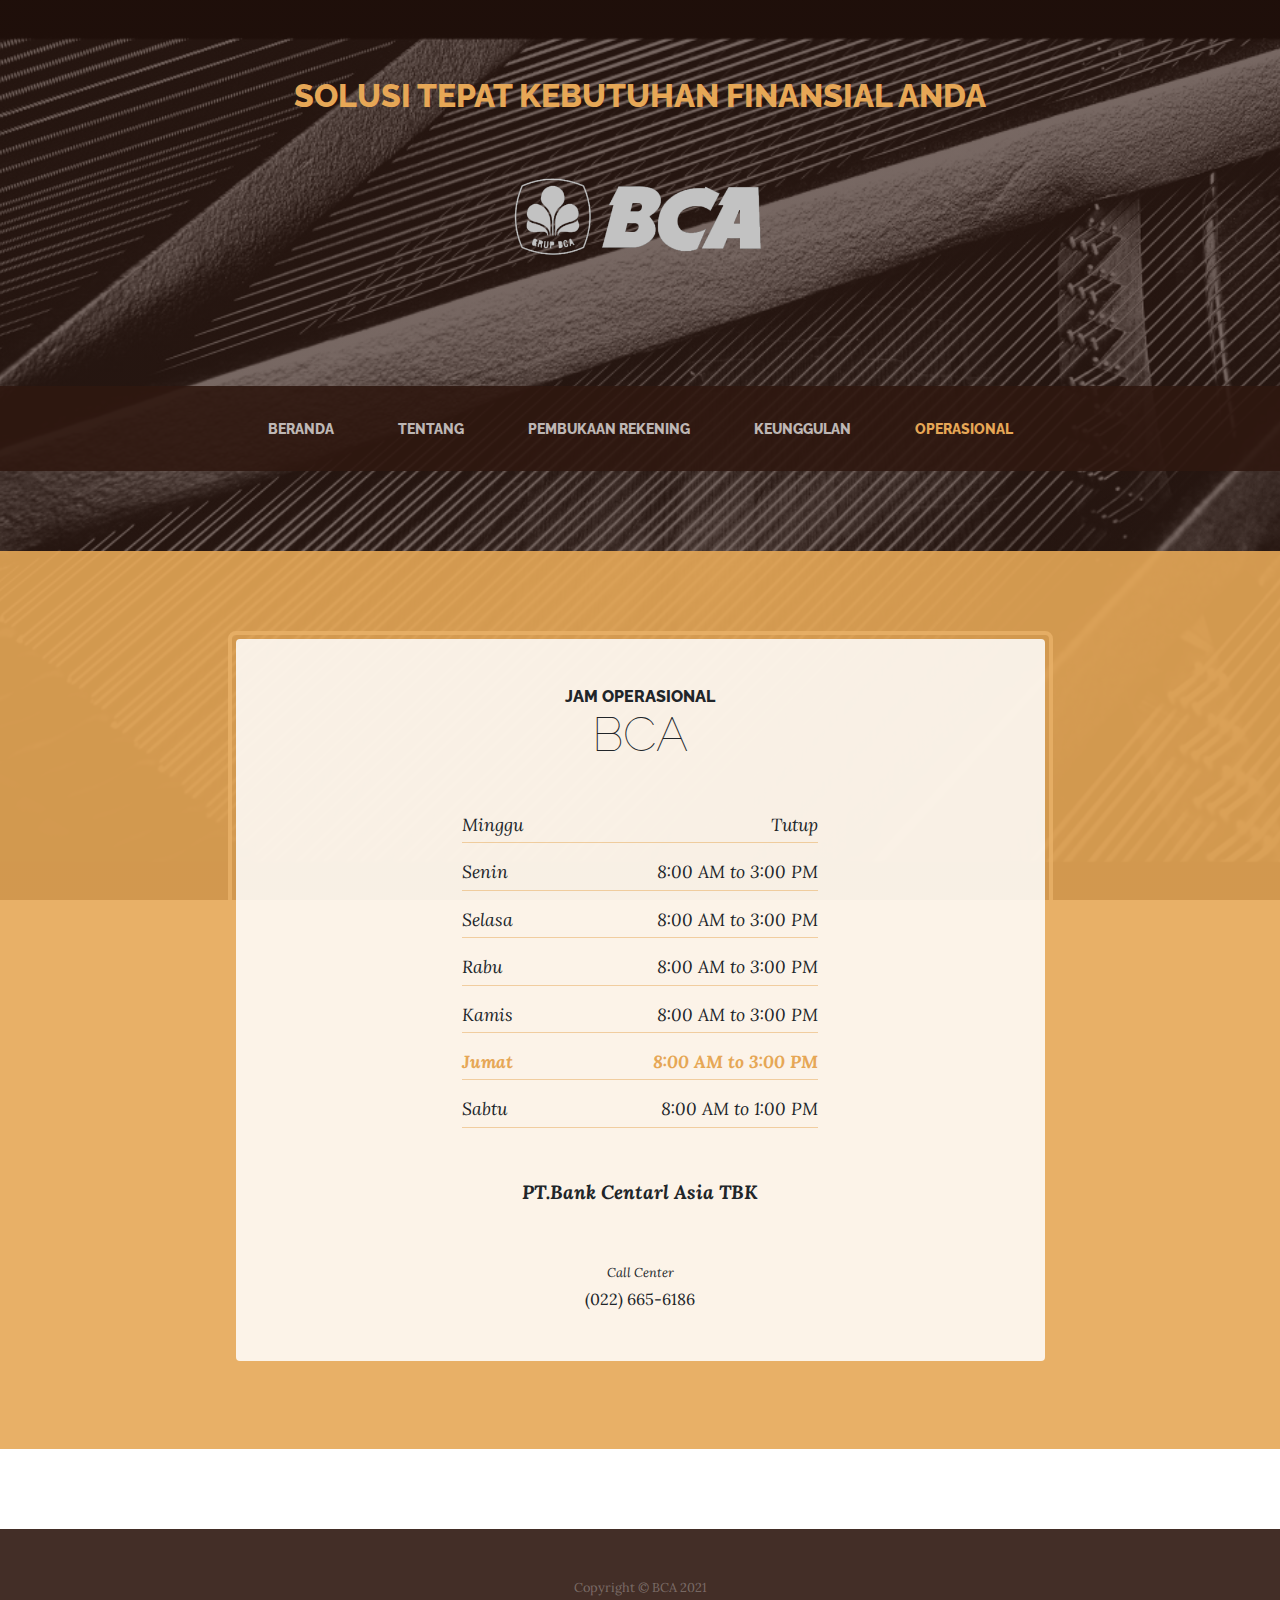
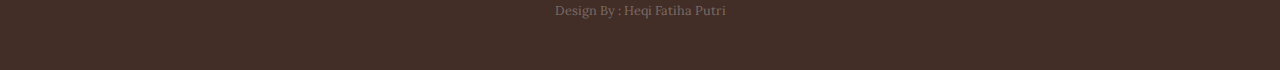
<file: store.html>
<!DOCTYPE html>
<html lang="en">

  <head>

    <meta charset="utf-8">
    <meta name="viewport" content="width=device-width, initial-scale=1, shrink-to-fit=no">
    <meta name="description" content="">
    <meta name="author" content="">

    <title>Heqi Fatiha Putri - 2116191017 - Sistem Informasi(D)</title>

    <!-- Bootstrap core CSS -->
    <link href="vendor/bootstrap/css/bootstrap.min.css" rel="stylesheet">

    <!-- Custom fonts for this template -->
    <link href="https://fonts.googleapis.com/css?family=Raleway:100,100i,200,200i,300,300i,400,400i,500,500i,600,600i,700,700i,800,800i,900,900i" rel="stylesheet">
    <link href="https://fonts.googleapis.com/css?family=Lora:400,400i,700,700i" rel="stylesheet">

    <!-- Custom styles for this template -->
    <link href="css/business-casual.min.css" rel="stylesheet">

  </head>

  <body>

    <h1 class="site-heading text-center text-white d-none d-lg-block">
      <span class="site-heading-upper text-primary mb-3">Solusi Tepat Kebutuhan Finansial Anda</span>
      <!-- <span class="site-heading-lower">Business Casual</span> -->
      <img src="img/bca-logo9.png" alt="" style="width: 20%;">
    </h1>

    <!-- Navigation -->
    <nav class="navbar navbar-expand-lg navbar-dark py-lg-4" id="mainNav">
      <div class="container">
        <a class="navbar-brand text-uppercase text-expanded font-weight-bold d-lg-none" href="#"></a>
        <button class="navbar-toggler" type="button" data-toggle="collapse" data-target="#navbarResponsive" aria-controls="navbarResponsive" aria-expanded="false" aria-label="Toggle navigation">
          <span class="navbar-toggler-icon"></span>
        </button>
        <div class="collapse navbar-collapse" id="navbarResponsive">
          <ul class="navbar-nav mx-auto">
            <li class="nav-item px-lg-4">
              <a class="nav-link text-uppercase text-expanded" href="index.html">Beranda
                <span class="sr-only">(current)</span>
              </a>
            </li>
            <li class="nav-item px-lg-4">
              <a class="nav-link text-uppercase text-expanded" href="about.html">Tentang</a>
            </li>
            <li class="nav-item px-lg-4">
            <a class="nav-link text-uppercase text-expanded" href="pembukaan_rekening.html">Pembukaan Rekening</a>
          </li>
            <li class="nav-item px-lg-4">
              <a class="nav-link text-uppercase text-expanded" href="products.html">Keunggulan</a>
            </li>
            <li class="nav-item active px-lg-4">
              <a class="nav-link text-uppercase text-expanded" href="store.html">Operasional</a>
            </li>
          </ul>
        </div>
      </div>
    </nav>

    <section class="page-section cta">
      <div class="container">
        <div class="row">
          <div class="col-xl-9 mx-auto">
            <div class="cta-inner text-center rounded">
              <h2 class="section-heading mb-5">
                <span class="section-heading-upper">Jam Operasional</span>
                <span class="section-heading-lower">BCA</span>
              </h2>
              <ul class="list-unstyled list-hours mb-5 text-left mx-auto">
                <li class="list-unstyled-item list-hours-item d-flex">
                  Minggu
                  <span class="ml-auto">Tutup</span>
                </li>
                <li class="list-unstyled-item list-hours-item d-flex">
                  Senin
                  <span class="ml-auto">8:00 AM to 3:00 PM</span>
                </li>
                <li class="list-unstyled-item list-hours-item d-flex">
                  Selasa
                  <span class="ml-auto">8:00 AM to 3:00 PM</span>
                </li>
                <li class="list-unstyled-item list-hours-item d-flex">
                  Rabu
                  <span class="ml-auto">8:00 AM to 3:00 PM</span>
                </li>
                <li class="list-unstyled-item list-hours-item d-flex">
                  Kamis
                  <span class="ml-auto">8:00 AM to 3:00 PM</span>
                </li>
                <li class="list-unstyled-item list-hours-item d-flex">
                  Jumat
                  <span class="ml-auto">8:00 AM to 3:00 PM</span>
                </li>
                <li class="list-unstyled-item list-hours-item d-flex">
                  Sabtu
                  <span class="ml-auto">8:00 AM to 1:00 PM</span>
                </li>
              </ul>
              <p class="address mb-5">
                <em>
                  <strong>PT.Bank Centarl Asia TBK</strong>
                  <br>
                  <!-- Golden Valley, Minnesota -->
                </em>
              </p>
              <p class="mb-0">
                <small>
                  <em>Call Center</em>
                </small>
                <br>
                (022) 665-6186
              </p>
            </div>
          </div>
        </div>
      </div>
    </section>

    <footer class="footer text-faded text-center py-5">
      <div class="container">
        <p class="m-0 small">Copyright &copy; BCA 2021 <br>Design By : Heqi Fatiha Putri</p>
      </div>
    </footer>

    <!-- Bootstrap core JavaScript -->
    <script src="vendor/jquery/jquery.min.js"></script>
    <script src="vendor/bootstrap/js/bootstrap.bundle.min.js"></script>

    <!-- Script to highlight the active date in the hours list -->
    <script>
      $('.list-hours li').eq(new Date().getDay()).addClass('today');
    </script>

  </body>

</html>
</file>
<file: css/responsive.css>
@media only screen and (min-width: 992px) and (max-width: 1199px) {
	.wizard > .steps a, .wizard > .steps a:hover, .wizard > .steps a:active{
		font-size: 12px;
	}
	.wizard > .steps .number {
		font-size: 12px;
	}
}
@media (min-width: 768px) and (max-width: 991px) {
	.banner-sec{
		padding-right: 15px;
	}
	.login-sec{
		padding-right: 15px;
		padding-left: 15px;
		padding-top: 0px;
		padding-bottom: 0px;
	}
	.login-sec{
		background: none;
	}
	.carousel-inner{
		border-radius: 0;
	}
	.login-sec-bg{
		border-radius: 0;
		padding: 15px;
	}
}
@media (max-width: 767px) {
	.banner-sec{
		padding-right: 15px;
	}
	.login-sec{
		padding-right: 15px;
		padding-left: 15px;
		padding-top: 0px;
		padding-bottom: 0px;
	}
	.login-sec{
		background: none;
	}
	.carousel-inner{
		border-radius: 0;
	}
	.login-sec-bg{
		border-radius: 0;
		padding: 15px;
	}
}
@media only screen and (min-width: 280px) and (max-width: 575px) {
	.banner-sec{
		padding-right: 15px;
	}
	.login-sec{
		padding-right: 15px;
		padding-left: 15px;
		padding-top: 0px;
		padding-bottom: 0px;
	}
	.login-sec{
		background: none;
	}
	.carousel-inner{
		border-radius: 0;
	}
	.login-sec-bg{
		border-radius: 0;
		padding: 15px;
	}
}
</file>
<file: css/custom.css>
.img-product {
    width: 40%;
}

.summary-title {
	font-weight: 600;
}

.summary-main-title {
	font-weight: 600!important;
    color: #9dc8e2!important;
}
</file>
<file: css/business-casual.min.css>
/*!
 * Start Bootstrap - Business Casual v5.0.11 (https://startbootstrap.com/theme/business-casual)
 * Copyright 2013-2020 Start Bootstrap
 * Licensed under MIT (https://github.com/StartBootstrap/startbootstrap-business-casual/blob/master/LICENSE)
 */body{font-family:Lora;background-image:linear-gradient(rgba(47,23,15,.65),rgba(47,23,15,.65)),url(../img/bg-1.jpg);background-attachment:fixed;background-position:center;background-size:cover}h1,h2,h3,h4,h5,h6{font-family:Raleway}p{line-height:1.75}.text-faded{color:rgba(255,255,255,.3)}.site-heading{margin-top:5rem;margin-bottom:5rem;text-transform:uppercase;line-height:1;font-family:Raleway}.site-heading .site-heading-upper{display:block;font-size:2rem;font-weight:800}.site-heading .site-heading-lower{font-size:5rem;font-weight:100;line-height:4rem}.page-section{margin-top:5rem;margin-bottom:5rem}.section-heading{text-transform:uppercase}.section-heading .section-heading-upper{display:block;font-size:1rem;font-weight:800}.section-heading .section-heading-lower{display:block;font-size:3rem;font-weight:100}.bg-faded{background-color:rgba(255,255,255,.85)}#mainNav{background-color:rgba(47,23,15,.9);font-family:Raleway}#mainNav .navbar-brand{color:#e6a756}#mainNav .navbar-nav .nav-item .nav-link{color:rgba(255,255,255,.7);font-weight:800}#mainNav .navbar-nav .nav-item.active .nav-link{color:#e6a756}@media (min-width:992px){#mainNav .navbar-nav .nav-item .nav-link{font-size:.9rem}#mainNav .navbar-nav .nav-item .nav-link:hover{color:rgba(255,255,255,.4)}#mainNav .navbar-nav .nav-item.active .nav-link:hover{color:#e6a756}}.btn-xl{font-weight:700;font-size:.8rem;padding-top:1.5rem;padding-bottom:1.5rem;padding-left:2rem;padding-right:2rem}.intro{position:relative}@media (min-width:992px){.intro .intro-img{width:75%;float:right}.intro .intro-text{left:0;width:60%;margin-top:3rem;position:absolute}.intro .intro-text .intro-button{width:100%;left:0;position:absolute;bottom:-2rem}}@media (min-width:1200px){.intro .intro-text{width:45%}}.cta{padding-top:5rem;padding-bottom:5rem;background-color:rgba(230,167,86,.9)}.cta .cta-inner{position:relative;padding:3rem;margin:.5rem;background-color:rgba(255,255,255,.85)}.cta .cta-inner:before{border-radius:.5rem;content:'';position:absolute;top:-.5rem;bottom:-.5rem;left:-.5rem;right:-.5rem;border:.25rem solid rgba(255,255,255,.85);z-index:-1}@media (min-width:992px){.about-heading .about-heading-img{position:relative;z-index:0}.about-heading .about-heading-content{margin-top:-5rem;position:relative;z-index:1}}@media (min-width:992px){.product-item .product-item-title{position:relative;z-index:1;margin-bottom:-3rem}.product-item .product-item-img{position:relative;z-index:0;max-width:60vw}.product-item .product-item-description{position:relative;z-index:1;margin-top:-3rem;max-width:50vw}}.list-hours{font-size:.9rem}.list-hours .list-hours-item{border-bottom:1px solid rgba(230,167,86,.5);padding-bottom:.25rem;margin-bottom:1rem;font-style:italic}.list-hours .list-hours-item.today{font-weight:700;color:#e6a756}@media (min-width:992px){.list-hours{width:50%;font-size:1.1rem}}.address strong{font-size:1.2rem}.footer{background-color:rgba(47,23,15,.9)}.text-primary{color:#e6a756!important}.bg-primary{background-color:#e6a756!important}.btn{box-shadow:0 3px 3px 0 rgba(33,37,41,.1)}.btn-primary{background-color:#e6a756;border-color:#e6a756}.btn-primary:active,.btn-primary:focus,.btn-primary:hover{background-color:#df902a;border-color:#df902a}.font-weight-light{font-weight:100!important}
</file>
<file: css/style.css>
/*
	Author       : html.design
	Template Name: Wizard Form with Validation - Responsive
	Version      : 1.0
*/
@import url("https://netdna.bootstrapcdn.com/font-awesome/4.0.3/css/font-awesome.css");

@import url('https://fonts.googleapis.com/css?family=Poppins:100,100i,200,200i,300,300i,400,400i,500,500i,600,600i,700,700i,800,800i,900,900i');


/*--- Login/Signup Modal ---*/


.wizard-main{
	padding: 30px 0px;
	position: relative;
}
.wizard-main .title-wb{
	text-align: center;
	font-size: 28px;
	text-transform: capitalize;
	margin-bottom: 30px;
	color: #ffffff;
	font-weight: 500;
}
#particles-js {
    position: absolute;
    width: 100%;
    height: 100%;
	top: 0px;
	left: 0px;
}

.carousel-inner{
	border-radius: 10px 0px 0px 10px;
	}
.carousel-caption{
	text-align:left; left:5%;
	}
.banner-sec{
	padding-right: 0px;
}
.banner-sec .carousel-inner .carousel-item img{
	width: 100%;
}
.banner-sec .carousel-indicators li{
	width: 6px;
	height: 6px;
	opacity: .5;
	border-radius: 3px;
	background-color: #bbb4b4;
	margin: 0px 15px;
}
.banner-sec .carousel-indicators li.active{
	width: 12px;
	height: 13px;
	border-radius: 6px;
	background-color: #ff060a;
	position: relative;
	top: -4px;
	opacity: 1;
}
.carousel-item:after{
	content: "";
	position: absolute;
	top: 0px;
	left: 0px;
	background: url(../images/pattern-1.png);
	width: 100%;
	height: 100%;
}

.login-sec{
	padding: 30px 30px; 
	background:#FFFFFF; 
	border-radius: 0px 10px 10px 0px;
	}
.login-sec-bg{
	/*position:relative;*/
	background:#FFFFFF; 
}
.login-sec .copy-text{
	position:absolute; 
	width:80%; 
	bottom:20px; 
	font-size:13px; 
	text-align:center;
	}
.login-sec .copy-text i{
	color:#FEB58A;
	}
.login-sec .copy-text a{
	color:#E36262;
	}
.login-sec h2{
	margin-bottom:30px; 
	font-weight: 600;
	font-size: 24px;
	color: #DE6262;
	}
.login-sec h2:after{
	content:" "; 
	width:100px; 
	height:5px; 
	background:#FEB58A; 
	display:block; 
	margin-top:5px; 
	border-radius:3px; 
	margin-left:auto;
	margin-right:auto;
	}
.btn-login{
	background: #DE6262; 
	color:#fff; 
	font-weight:600;
	}
.banner-text{
	width:70%; 
	position:absolute; 
	bottom:40px; 
	padding-left:20px;
	}
.banner-text h2{
	color:#fff; 
	font-weight:600;
	font-size: 32px;
	}
.banner-text h2:after{
	content:" "; 
	width:100px; 
	height:5px; 
	background:#FFFFFF; 
	display:block; 
	margin-top:20px; 
	border-radius:3px;
	}
.banner-text p{
	color:#ffffff;
	font-size: 18px;
	line-height: 26px;
	}
.form-input h4{
	font-size: 18px;
	font-weight: 400;
}
.form-input .form-control{
	border-color: #fff;
	border-radius: 0;
	box-shadow: 0 0 24px rgba(91, 94, 222, 0.16);
	font-size: 13px;
	padding: 5px 20px;
}
	
	
	
.wizard,.tabcontrol{
    display:block;
    width:100%;
    overflow:hidden
}
.wizard a,.tabcontrol a{
    outline:0
}
.wizard ul,.tabcontrol ul{
    list-style:none!important;
    padding:0;
    margin:0
}
.wizard ul>li,.tabcontrol ul>li{
    display:block;
    padding:0
}
.wizard>.steps .current-info,.tabcontrol>.steps .current-info{
    position:absolute;
    left:-999em
}
.wizard>.content>.title,.tabcontrol>.content>.title{
    position:absolute;
    left:-999em
}
.wizard>.steps{
    position:relative;
    display:block;
    width:100%
}
.wizard.vertical>.steps{
    display:inline;
    float:left;
    width:30%
}
.wizard>.steps .number{
    font-size: 14px;
}
.wizard>.steps>ul>li{
    width:25%
}
.wizard>.steps>ul>li,.wizard>.actions>ul>li{
    float:left
}
.wizard.vertical>.steps>ul>li{
    float:none;
    width:100%
}
.wizard>.steps a,.wizard>.steps a:hover,.wizard>.steps a:active{
    display:block;
    width:auto;
    margin:0 .5em .5em;
	font-size: 14px;
    padding: 5px 15px;
    text-decoration:none;
    -webkit-border-radius:5px;
    -moz-border-radius:5px;
    border-radius:5px
}
.wizard>.steps .disabled a,.wizard>.steps .disabled a:hover,.wizard>.steps .disabled a:active{
    background:#eee;
    color:#aaa;
    cursor:default
}
.wizard>.steps .current a,.wizard>.steps .current a:hover,.wizard>.steps .current a:active{
    background:#240661;
    color:#fff;
    cursor:default
}
.wizard>.steps .done a,.wizard>.steps .done a:hover,.wizard>.steps .done a:active{
    background:#9dc8e2;
    color:#fff
}
.wizard>.steps .error a,.wizard>.steps .error a:hover,.wizard>.steps .error a:active{
    background:#ff3111;
    color:#fff
}
.wizard>.content{
    background:#ffffff;
    display:block;
    margin:.5em;
    min-height: 520px;
    overflow:hidden;
    position:relative;
    width:auto;
    -webkit-border-radius:5px;
    -moz-border-radius:5px;
    border-radius:5px
}
.wizard.vertical>.content{
    display:inline;
    float:left;
    margin:0 2.5% .5em 2.5%;
    width:65%
}
.wizard>.content>.body{
    float:left;
    position:absolute;
    width:95%;
    height:95%;
    padding:2.5%
}
.wizard>.content>.body ul{
    list-style:disc!important
}
.wizard>.content>.body ul>li{
    display:list-item
}
.wizard>.content>.body>iframe{
    border:0 none;
    width:100%;
    height:100%
}
.wizard>.content>.body input{
    display:block;
	margin-bottom: 10px;
}
.wizard>.content>.body input[type="checkbox"]{
    display:inline-block
}
.wizard>.content>.body input.error{
    background:#fbe3e4;
    border:1px solid #fbe3e4;
    color:#8a1f11
}
.wizard>.content>.body label{
    display:inline-block;
    margin-bottom: 10px;
	font-size: 13px;
	font-weight: 400;
}
.wizard>.content>.body label.error{
    color:#8a1f11;
    display:inline-block;
    margin-left:1.5em
}
.wizard>.actions{
    position:relative;
    display:block;
    text-align:right;
    width:100%
}
.wizard.vertical>.actions{
    display:inline;
    float:right;
    margin:0 2.5%;
    width:95%
}
.wizard>.actions>ul{
    display:inline-block;
    text-align:right
}
.wizard>.actions>ul>li{
    margin:0 .5em
}
.wizard.vertical>.actions>ul>li{
    margin:0 0 0 1em
}
.wizard>.actions a,.wizard>.actions a:hover,.wizard>.actions a:active{
    background:#240661;
    color:#fff;
    display:block;
    padding:.5em 1em;
    text-decoration:none;
    -webkit-border-radius:5px;
    -moz-border-radius:5px;
    border-radius:5px
}
.wizard>.actions .disabled a,.wizard>.actions .disabled a:hover,.wizard>.actions .disabled a:active{
    background:#eee;
    color:#aaa
}
.wizard>.loading{
}
.wizard>.loading .spinner{
}
.tabcontrol>.steps{
    position:relative;
    display:block;
    width:100%
}
.tabcontrol>.steps>ul{
    position:relative;
    margin:6px 0 0 0;
    top:1px;
    z-index:1
}
.tabcontrol>.steps>ul>li{
    float:left;
    margin:5px 2px 0 0;
    padding:1px;
    -webkit-border-top-left-radius:5px;
    -webkit-border-top-right-radius:5px;
    -moz-border-radius-topleft:5px;
    -moz-border-radius-topright:5px;
    border-top-left-radius:5px;
    border-top-right-radius:5px
}
.tabcontrol>.steps>ul>li:hover{
    background:#edecec;
    border:1px solid #bbb;
    padding:0
}
.tabcontrol>.steps>ul>li.current{
    background:#fff;
    border:1px solid #bbb;
    border-bottom:0 none;
    padding:0 0 1px 0;
    margin-top:0
}
.tabcontrol>.steps>ul>li>a{
    color:#5f5f5f;
    display:inline-block;
    border:0 none;
    margin:0;
    padding:10px 30px;
    text-decoration:none
}
.tabcontrol>.steps>ul>li>a:hover{
    text-decoration:none
}
.tabcontrol>.steps>ul>li.current>a{
    padding:15px 30px 10px 30px
}
.tabcontrol>.content{
    position:relative;
    display:inline-block;
    width:100%;
    height:35em;
    overflow:hidden;
    border-top:1px solid #bbb;
    padding-top:20px
}
.tabcontrol>.content>.body{
    float:left;
    position:absolute;
    width:95%;
    height:95%;
    padding:2.5%
}
.tabcontrol>.content>.body ul{
    list-style:disc!important
}
.tabcontrol>.content>.body ul>li{
    display:list-item
}
@media(max-width:600px){
    .wizard>.steps>ul>li{
        width:50%
    }
    .wizard>.steps a,.wizard>.steps a:hover,.wizard>.steps a:active{
        margin-top:.5em
    }
    .wizard.vertical>.steps,.wizard.vertical>.actions{
        display:block;
        float:none;
        width:100%
    }
    .wizard.vertical>.content{
        display:block;
        float:none;
        margin:0 .5em .5em;
        width:auto
    }
}
@media(max-width:480px){
    .wizard>.steps>ul>li{
        width:100%
    }
}
	
	
	

.copyright.text-center{
	margin-top: 30px;
	margin-bottom: 0px;
	color: #ffffff;
}
.copyright.text-center a{
	color: #eda503;
}
.copyright.text-center a:hover{
	color: #ffffff;
}

.font-bold {
    font-weight: bold!important;
}

.img-fluid {
    height: 240px; 
    width: 100%;
}
</file>
